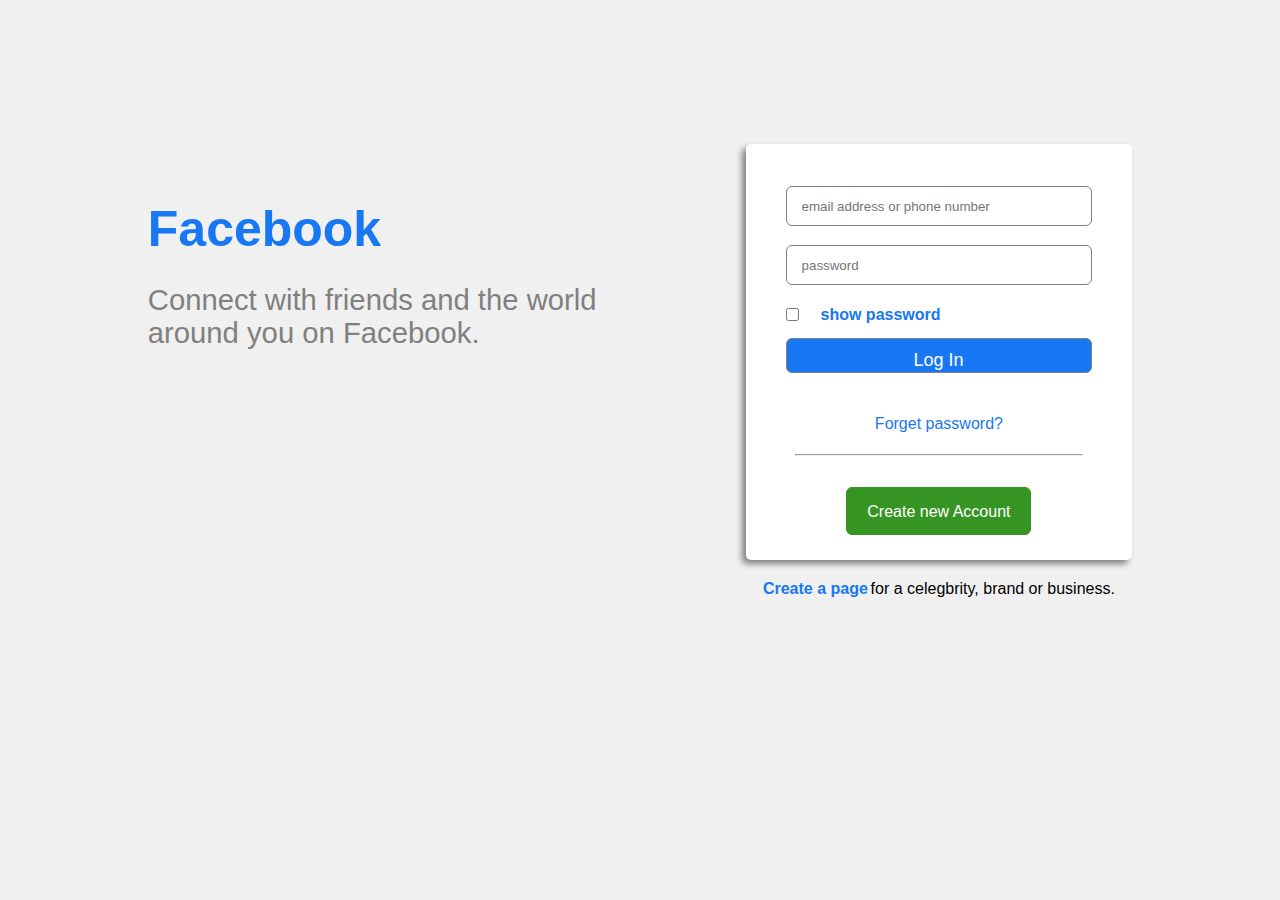
<file: index.html>
<!DOCTYPE html>
<html lang="en">
<head>
    <meta charset="UTF-8">
    <meta http-equiv="X-UA-Compatible" content="IE=edge">
    <meta name="viewport" content="width=device-width, initial-scale=1.0">
    <link rel="stylesheet" href="style sheet.css">
    <title>Facebook</title>
</head>
<body>
    <div class="body">
        <div class="left"> 
            <h1>Facebook</h1>
            <h3>Connect with friends and the world around you on Facebook.</h3>
        </div>
        <div class="allright">
            <div class="right">
                <form>
                    <input type="email" placeholder="email address or phone number">
                    <input type="password" placeholder="password">
                    <div class="show">
                        <input class="check" type="checkbox">
                        <p>show password</p>
                        
                    </div>
                    <button>Log In</button>
                    
                </form>
                <div class="underlog">
                    <a href="" class="forget">Forget password?</a>
                    <hr>
                    <button><a href="Create new Account.html">Create new Account</a></button>
                </div>
    
                
    
    
            </div>
            <div class="underright">
                <a href="">Create a page </a>
                <p> for a celegbrity, brand or business.</p>
            </div>
    
        </div>
       
    </div>
    
</body>
</html>
</file>
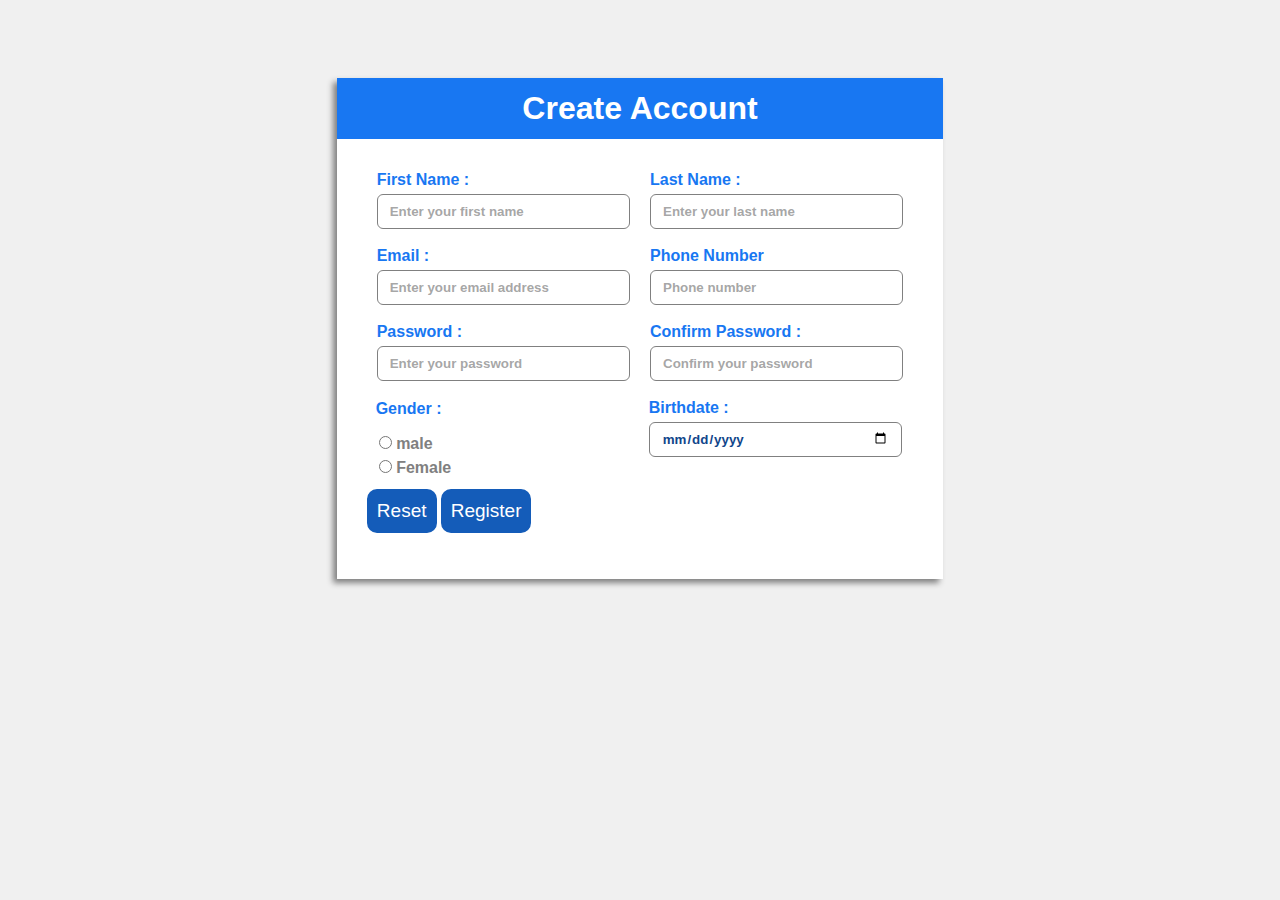
<file: Create new Account.html>
<!DOCTYPE html>
<html lang="en">
<head>
    <meta charset="UTF-8">
    <meta http-equiv="X-UA-Compatible" content="IE=edge">
    <meta name="viewport" content="width=device-width, initial-scale=1.0">
    <link rel="stylesheet" href="style new account.css">
    <title>Create new Account</title>
</head>
<body>
    <div class="body">
        <div class="midil">
            <div class="form-hidder">
               <h1>Create Account</h1>  
            </div>
            
            <form>
                <div class="start">
                    <div class="first">
                        <p>First Name :</p>
                        <input type="text" placeholder="Enter your first name">
                    </div>
                    <div class="last">
                        <p>Last Name :</p>
                        <input type="text" placeholder="Enter your last name">
                    </div>
                </div>

                <div class="second">
                    <div class="emil">
                        <p>Email :</p>
                        <input type="email" placeholder="Enter your email address">
                    </div>
                    <div class="phone">
                        <p>Phone Number</p>
                        <input type="number" placeholder="Phone number">
                    </div>
                </div>

                <div class="third">
                    <div class="password">
                        <p>Password :</p>
                        <input type="password" placeholder="Enter your password">
                    </div>
                    <div class="confirm">
                        <p>Confirm Password :</p>
                        <input type="password" placeholder="Confirm your password">
                    </div>
                </div>

                <div class="forth">
                    <div class="gender">
                        <p>Gender :</p>
                        <div class="male">
                            <input type="radio" name="gender">
                            <label for="radio">male</label>
                        </div>
                        <div class="female">
                            <input type="radio" name="gender">
                            <label for="radio">Female</label>  
                        </div>
                        
                    </div>
                    <div class="date">
                        <p>Birthdate :</p>
                        <input type="date">
                    </div>
                </div>

                <div class="end">
                    <div class="buttum">
                        <input type="reset" >
                        <input type="submit" value="Register">
                    </div>
                </div>


                
            </form>
    
            
            
        </div>
        
    </div>

</body>
</html>
</file>
<file: style sheet.css>
*{
    padding: 0;
    box-sizing: border-box;
    margin: 0;
    font-family: sans-serif;
}
body{
    background-color: rgba(128, 128, 128, 0.118);
}

.body{
    display: flex;
    flex-direction: row;
    justify-content: space-evenly;
    align-items: flex-start;
    
}

.left{
    display: flex;
    flex-direction: column;
    align-items: flex-start;
    padding-top: 8em;
    width: 18em;
    height: 14em;
    justify-content: space-between;
    font-size: 25px;
}

.left h1{
    color: #1877f2;
}

.left h3{
    color: gray;
    font-weight: 100;
}

.right{
    margin-top: 9em;
    box-shadow: -4px 4px 6px grey;
    height: 26em;
    /* width: 24em; */
    padding: 15px;
    border-radius: 5px;
    background-color: #FFF;
    margin-bottom: 20px;
}

.right form{
    display: flex;
    flex-direction: column;
    justify-content: space-around;
    align-items: flex-start;
    height: 16em;
    padding: 25px;
}

form input{
    padding: 15px;
    margin-bottom: 15px;
    width: 23em;
    height: 3em;
    border-radius: 6px;
    border: gray solid 0.3px;
}

form .check{
    display: inline-block;
    width: 13px;
    height: 19px;
    padding: 0;
    margin: 0;

}

.show{
    display: flex;
    justify-content: space-between;
    align-items: flex-end;
    width: 155px;
    padding-bottom: 10px;
    color: #1877f2;
    font-weight: 800;
}

form button{
    padding: 11px;
    margin-bottom: 15px;
    width: 306px;
    height: 35px;
    border-radius: 6px;
    border: gray solid 1px;
    background-color: #1877f2;
    color: white;
    font-size: 18px;
}

.underlog{
    display: flex;
    flex-direction: column;
    align-items: center;
    justify-content: space-between;
    height: 130px;

}

.underlog a{
    text-decoration: none;
    color: #FFF;
}

.underlog .forget {
    text-decoration: none;
    color: #1877f2;
}



hr{
    width: 18em;
}

.allright{
    display: flex;
    flex-direction: column;
    align-items: center;
}

.underlog button {
    height:48px ;
    width: 185px;
    margin:10px;
    padding:15px;
    color: #FFF;
    background-color: #369423;
    border: #369423 solid 1px;
    border-radius: 6px;
    font-size: 16px;
}


.underright{
    display: flex;
    justify-content: space-between;
    width: 22em;
}

.underright a{
    text-decoration: none;
    color: #1877f2;
    font-weight: 600;
}

@media screen and  (max-width:992px) {

    .body{
        display: flex;
        flex-direction: column;
        align-items: center;
    }
    .left{
        padding-top: 0px;
        height: 5em;

    }

    .right{
        margin-top: 20px;
    }
    
}
</file>
<file: style new account.css>
*{
    margin: 0px;
    padding: 0px;
    box-sizing: border-box;
    font-family: sans-serif;
}

body{
    background-color: rgba(128, 128, 128, 0.118);
    
}
.body{
    display: flex;
    align-items: center;
    height: 73vh;
    justify-content: center;
}

.midil{
    background-color: white;
    box-shadow: -4px 4px 6px gray; 
}

.form-hidder{
    background-color: #1877f2;
    color: white;
    padding: 12px 0;
    width: 100%;
    display: flex;
    justify-content: center;

}

form{
    color: #1877f2;
    padding: 30px;
    display: flex;
    flex-direction: column;
    align-items: flex-start;
    justify-content: space-around; 
    font-weight: 600;
}


.first ,.last ,.emil ,.phone ,.password ,.confirm ,.date ,.date{
    margin: 17px 10px;
}

p{
    margin: 0 0 5px 0;
}

.start ,.second ,.third ,.forth ,.end{
    display: flex;
    flex-direction: row;
    justify-content: space-around;
    align-items: center;
    height: 76px;
}

.start input ,.second input ,.third input ,.date input {
    padding: 12px;
    margin-bottom: 15px;
    width: 19em;
    height: 35px;
    border-radius: 6px;
    border: gray solid 0.001px;
    color: #11468b;
    font-weight: 600;
}

{.start input ,.second input ,.third input ,.date input}::placeholder{
    color : rgba(128, 128, 128, 0.707);
}

.male ,.female{
    width: 17em;
    height: 4px;
    padding: 12px;
}

.gender p{
    padding: 0 0 0 9px;
}

.gender label{
    color: gray;
}
.buttum input {
    color: white;
    background-color: #145cb9;
    height: 44px;
    font-size: 19px;
    width: 70px;
    border: 2px solid #145cb9;
    border-radius: 10px;
}

.buttum :nth-child(2) {
    width: 90px;
}




@media screen and  (max-width:800px){

    .start ,.second ,.third ,.forth ,.end{
        display: flex;
        flex-direction: column;
        height: 194px;
        justify-content: flex-start;
    }
    .body{
        display: flex;
        flex-direction: row;
        align-items: flex-start;
        justify-content: space-around;
    }
}
</file>
